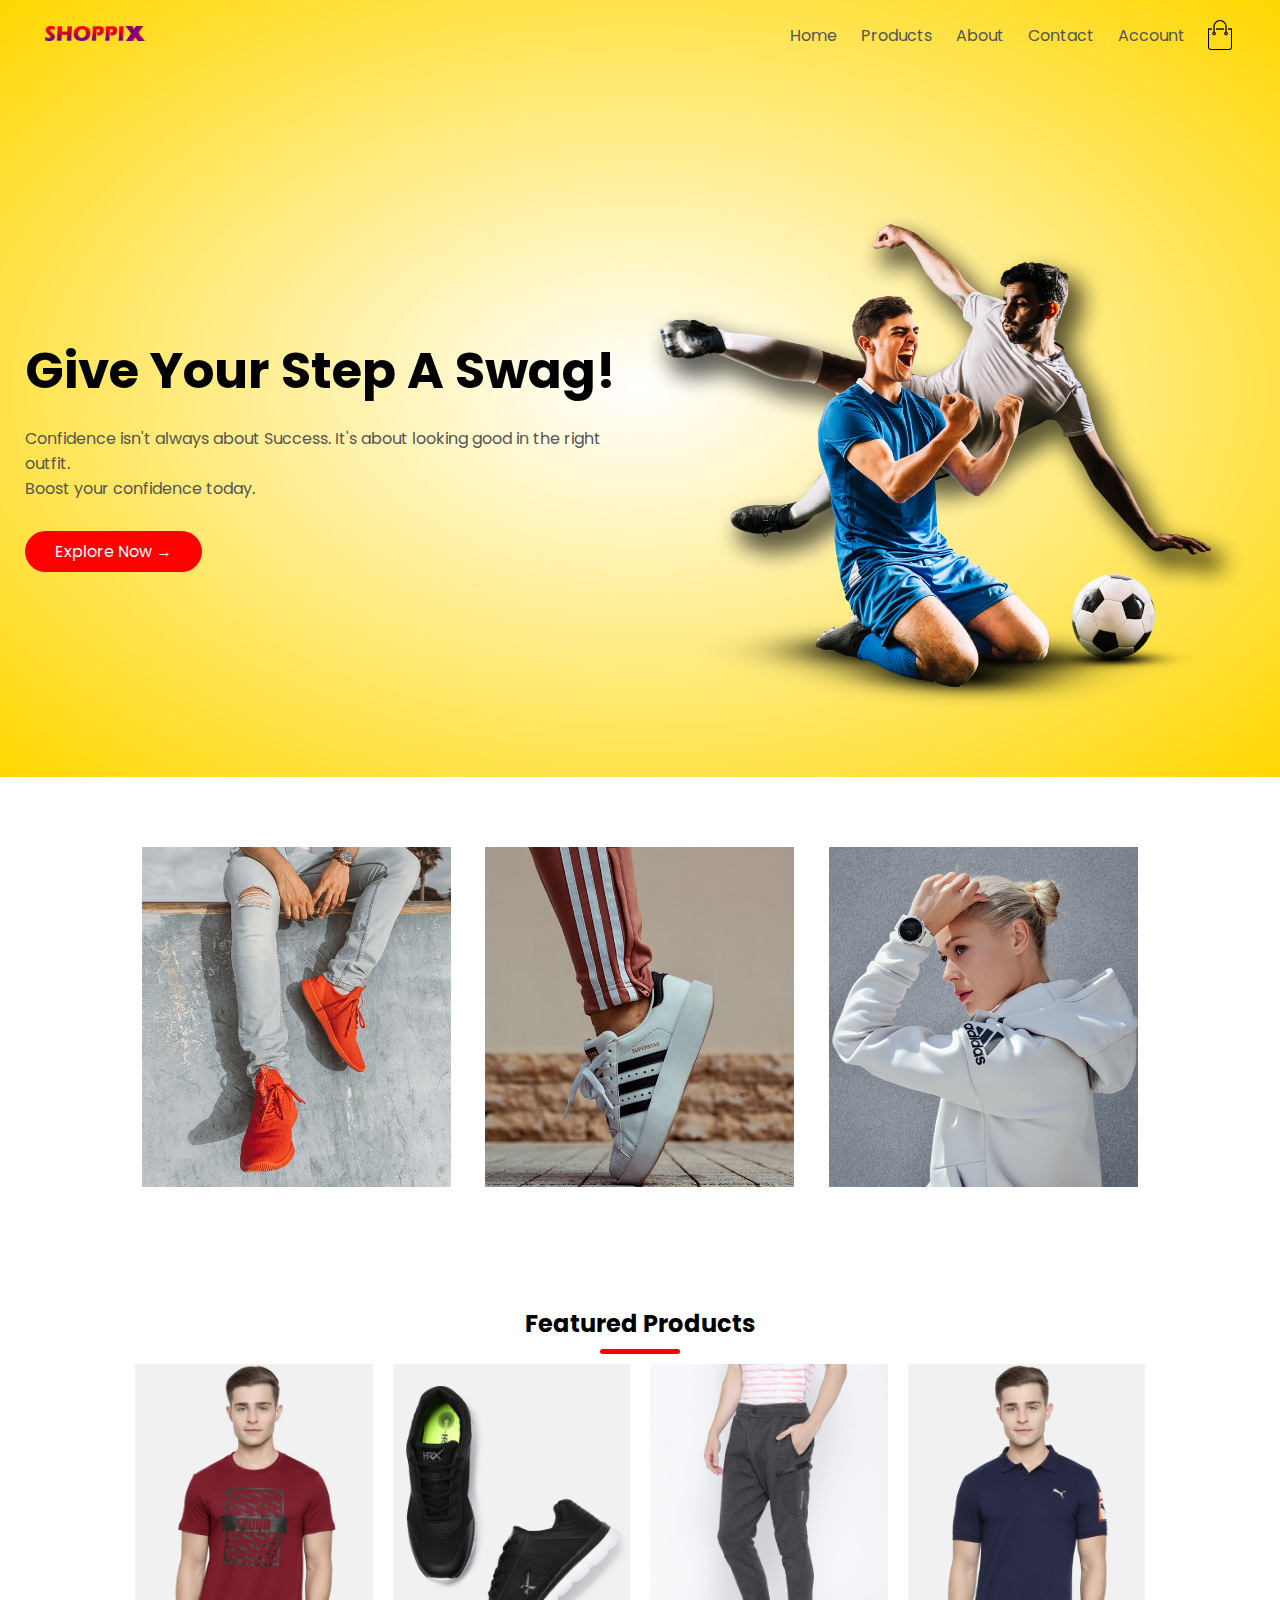
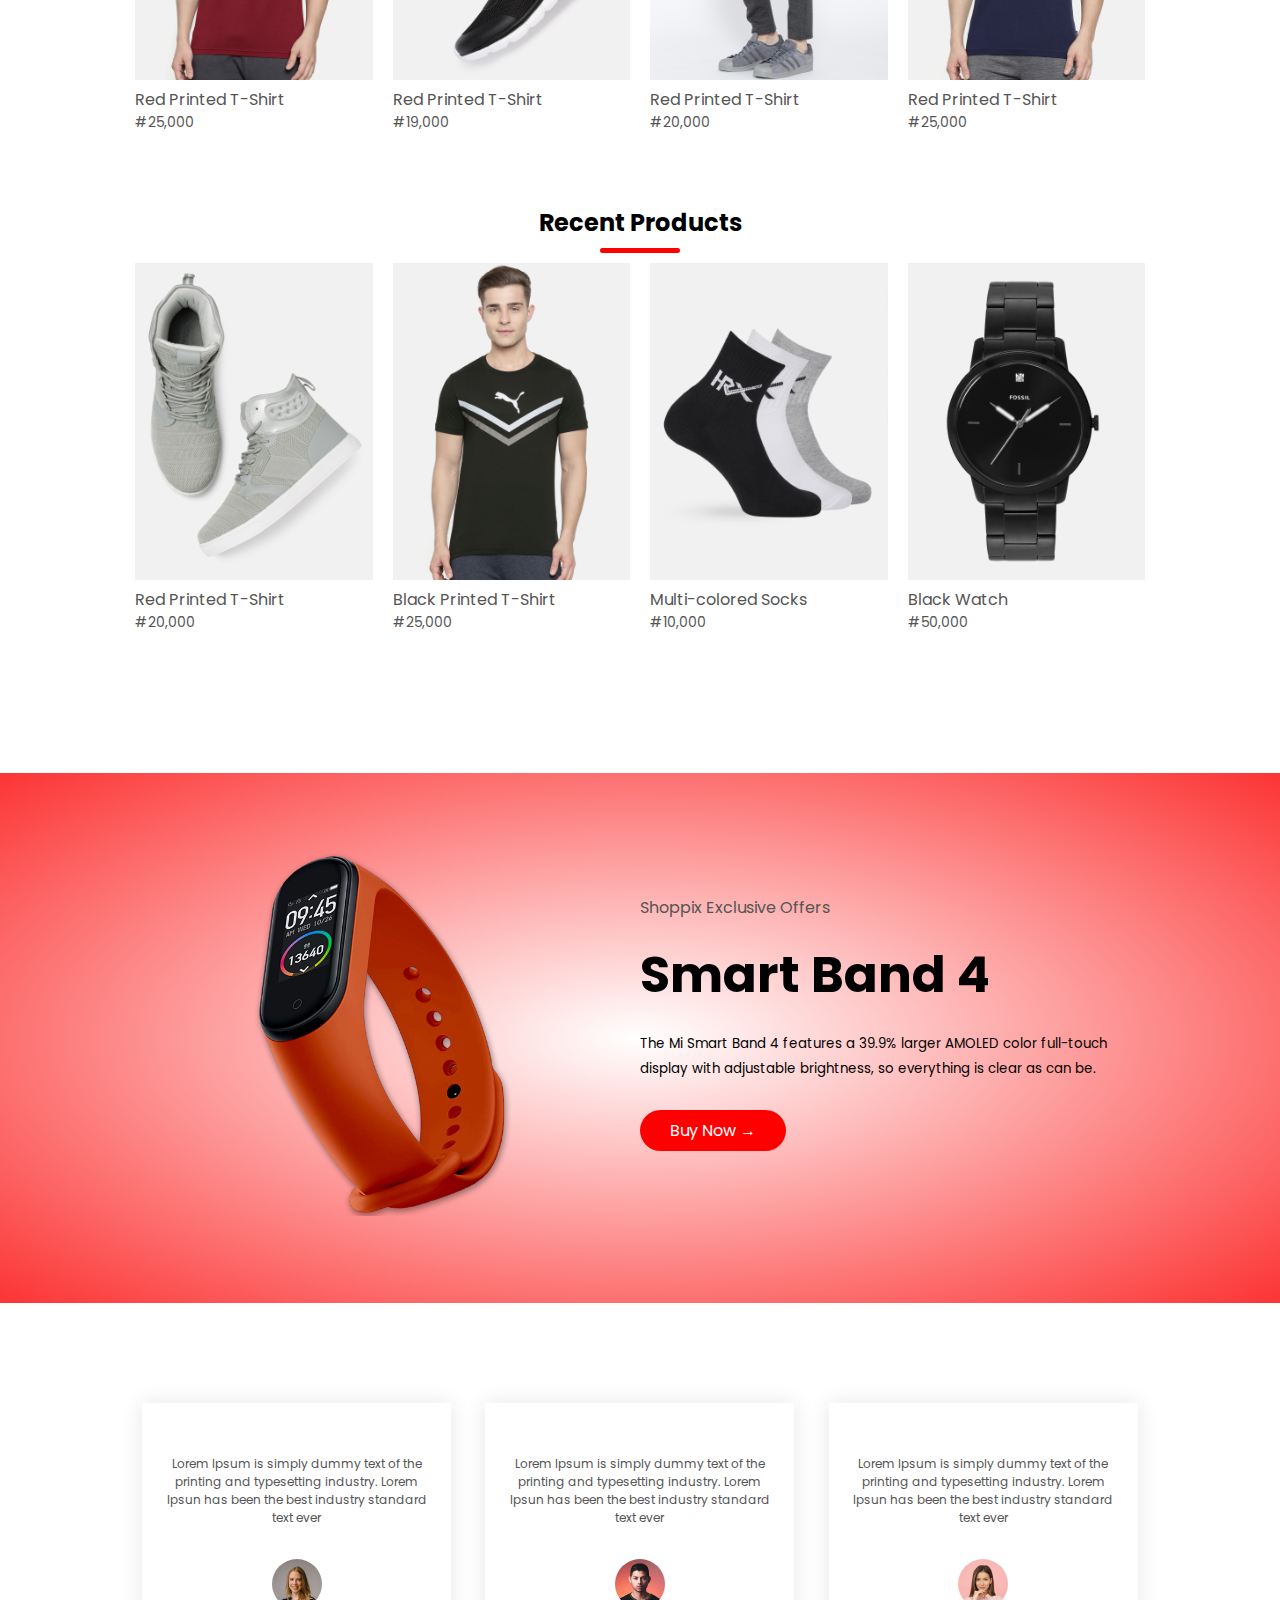
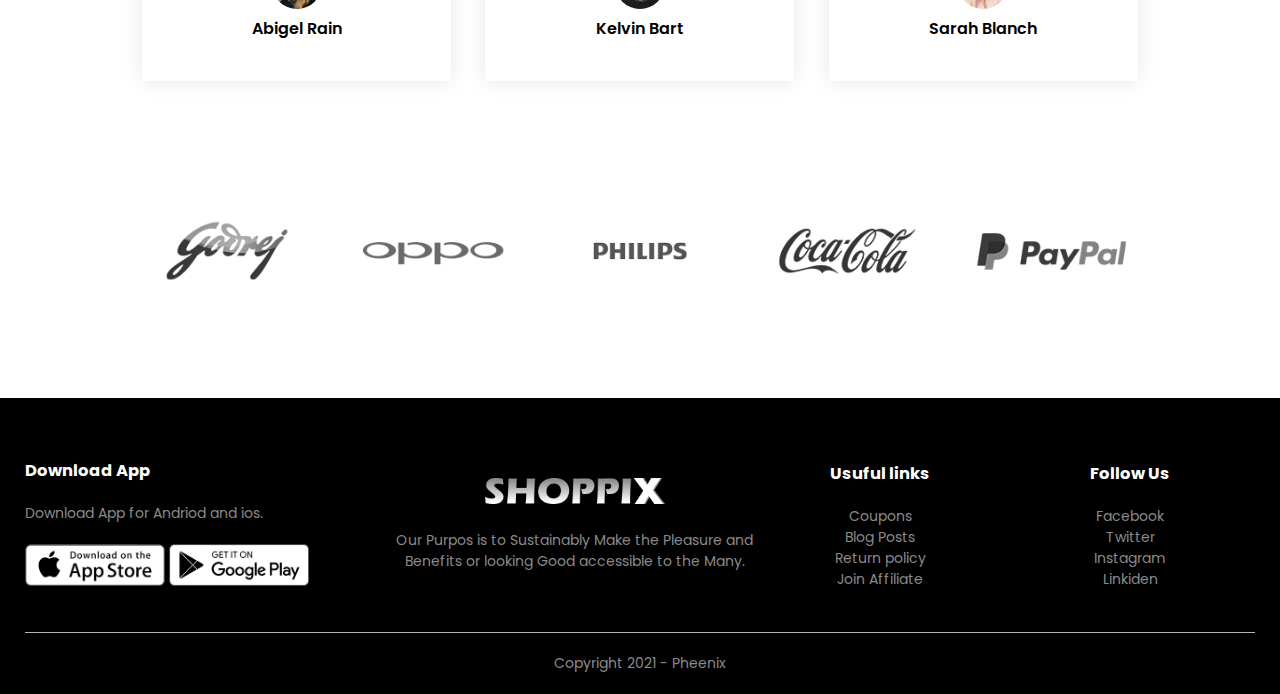
<file: index.html>
<!doctype html>
<html lang="en">
<head>
    <meta charset="utf-8" />
    <meta name="viewport" content= "width=device-width, initial-scale=1.0" />
    <meta http-equiv="X-UA-Compatible" content="ie-edge">
    <title>SHOPPIX</title>
    <link rel="stylesheet" href="style.css" />
    <link rel="stylesheet" href="https://fonts.googleapis.com/css2?family=Poppins:wght@100;200;300;400;500;600;700;800;900&display=swap">

    <link rel="stylesheet" href="https://pro.fontawesome.com/releases/v5.10.0/css/all.css" integrity="sha384-AYmEC3Yw5cVb3ZcuHtOA93w35dYTsvhLPVnYs9eStHfGJvOvKxVfELGroGkvsg+p" crossorigin="anonymous"/>
</head>
<body>
    <!--NavBar-->
    <div class="header">
        <div class="container">
            <div class="navbar">
                <div class="logo">
                    <img src="images/Logo/shoppix.png" width="100px">
                </div>
                <nav>
                    <ul id="MenuItems">
                        <li><a href="index.html">Home</a></li>
                        <li><a href="products.html">Products</a></li>
                        <li><a href="">About</a></li>
                        <li><a href="">Contact</a></li>
                        <li><a href="">Account</a></li>
                    </ul>
                </nav>
                <img src="images/cart.png" width="30px" height="30px">
                <img src="images/menu.png" class="menu-icon" onclick="menutoggle()">
            </div>
            <div class="row">
                <div class="col-2">
                    <h1>Give Your Step A Swag!</h1>
                    <p>Confidence isn't always about Success. It's about looking good in the right outfit.<br>Boost your confidence today.</p>
                    <a href="" class="btn">Explore Now &#8594;</a>
                </div>
                <div class="col-2">
                    <img src="images/image1.png">
                </div>
            </div>
        </div>
    </div>

<!----Featured Section---->

    <div class="categories">
        <div class="small-container">
            <div class="row">
                <div class="col-3">
                    <img src="images/Category/category-1.jpg">
                </div>
                <div class="col-3">
                    <img src="images/Category/category-2.jpg">
                </div>
                <div class="col-3">
                    <img src="images/Category/category-3.jpg">
                </div>
            </div>
        </div>
    </div>

<!----Featured Products---->
    <div class="small-container">
        <h2 class="title">Featured Products</h2>
        <div class="row">
            <div class="col-4">
                <a href="Products details.html"><img src="images/Product/product-1.jpg">
                    <h4>Red Printed T-Shirt</h4></a>
                <div class="rating">
                    <i class="fa fa-star"></i>
                    <i class="fa fa-star"></i>
                    <i class="fa fa-star"></i>
                    <i class="fa fa-star"></i>
                    <i class="fa fa-star"></i>
                </div>
                <p>#25,000</p>
            </div>

            <div class="col-4">
                <a href="Products details.html"><img src="images/Product/product-2.jpg">
                    <h4>Red Printed T-Shirt</h4></a>
                <div class="rating">
                    <i class="fa fa-star"></i>
                    <i class="fa fa-star"></i>
                    <i class="fa fa-star"></i>
                    <i class="fa fa-star"></i>
                    <i class="fa fa-star"></i>
                </div>
                <p>#19,000</p>
            </div>

            <div class="col-4">
                <a href="Products details.html"><img src="images/Product/product-3.jpg">
                    <h4>Red Printed T-Shirt</h4></a>
                <div class="rating">
                    <i class="fa fa-star"></i>
                    <i class="fa fa-star"></i>
                    <i class="fa fa-star"></i>
                    <i class="fa fa-star"></i>
                    <i class="fa fa-star"></i>
                </div>
                <p>#20,000</p>
            </div>

            <div class="col-4">
                <a href="Products details.html"><img src="images/Product/product-4.jpg">
                    <h4>Red Printed T-Shirt</h4></a>
                <div class="rating">
                    <i class="fa fa-star"></i>
                    <i class="fa fa-star"></i>
                    <i class="fa fa-star"></i>
                    <i class="fa fa-star"></i>
                    <i class="fa fa-star"></i>
                </div>
                <p>#25,000</p>
            </div>
        </div>

        <div>
            <h2 class="title">Recent Products</h2>

            <div class="row">
                <div class="col-4">
                    <a href="Products details.html"><img src="images/Product/product-5.jpg">
                        <h4>Red Printed T-Shirt</h4></a>
                    <div class="rating">
                        <i class="fa fa-star"></i>
                        <i class="fa fa-star"></i>
                        <i class="fa fa-star"></i>
                        <i class="fa fa-star"></i>
                        <i class="fa fa-star"></i>
                    </div>
                    <p>#20,000</p>
                </div>
    
                <div class="col-4">
                    <a href="Products details.html"><img src="images/Product/product-6.jpg">
                        <h4>Black Printed T-Shirt</h4></a>
                    <div class="rating">
                        <i class="fa fa-star"></i>
                        <i class="fa fa-star"></i>
                        <i class="fa fa-star"></i>
                        <i class="fa fa-star"></i>
                        <i class="fa fa-star"></i>
                    </div>
                    <p>#25,000</p>
                </div>
    
                <div class="col-4">
                    <a href="Products details.html"><img src="images/Product/product-7.jpg">
                        <h4>Multi-colored Socks</h4></a>
                    <div class="rating">
                        <i class="fa fa-star"></i>
                        <i class="fa fa-star"></i>
                        <i class="fa fa-star"></i>
                        <i class="fa fa-star"></i>
                        <i class="fa fa-star"></i>
                    </div>
                    <p>#10,000</p>
                </div>
    
                <div class="col-4">
                    <a href="Products details.html"><img src="images/Product/product-8.jpg">
                        <h4>Black Watch</h4></a>
                    <div class="rating">
                        <i class="fa fa-star"></i>
                        <i class="fa fa-star"></i>
                        <i class="fa fa-star"></i>
                        <i class="fa fa-star"></i>
                        <i class="fa fa-star"></i>
                    </div>
                    <p>#50,000</p>
                </div>
            </div>
        </div>
    </div>
    
    <!----Offer---->
    <div class="offer">
        <div class="small-container">
            <div class="row">
                <div class="col-2">
                    <img src="images/exclusive.png" class="offer-img">
                </div>
                <div class="col-2">
                    <p>Shoppix Exclusive Offers</p>
                    <h1>Smart Band 4</h1>
                    <small>The Mi Smart Band 4 features a 39.9% larger AMOLED color full-touch display with adjustable brightness, so everything is clear as can be.</small><br>
                    <a href="" class="btn">Buy Now &#8594;</a>
                </div>
            </div>
        </div>
    </div>

    <!---Testimonial--->

    <div class="testimonial">
        <div class="small-container">
            <div class="row">
                <div class="col-3">
                    <i class="fa fa-quote-left"></i>
                    <p>Lorem Ipsum is simply dummy text of the printing and typesetting industry. Lorem Ipsun has been the best industry standard text ever</p>

                    <div class="rating">
                        <i class="fa fa-star"></i>
                        <i class="fa fa-star"></i>
                        <i class="fa fa-star"></i>
                        <i class="fa fa-star"></i>
                        <i class="fa fa-star"></i>
                    </div>
                    <img src="images/user-1.png">
                    <h3>Abigel Rain</h3>
                </div>

                <div class="col-3">
                    <i class="fa fa-quote-left"></i>
                    <p>Lorem Ipsum is simply dummy text of the printing and typesetting industry. Lorem Ipsun has been the best industry standard text ever</p>

                    <div class="rating">
                        <i class="fa fa-star"></i>
                        <i class="fa fa-star"></i>
                        <i class="fa fa-star"></i>
                        <i class="fa fa-star"></i>
                        <i class="fa fa-star"></i>
                    </div>
                    <img src="images/user-2.png">
                    <h3>Kelvin Bart</h3>
                </div>

                <div class="col-3">
                    <i class="fa fa-quote-left"></i>
                    <p>Lorem Ipsum is simply dummy text of the printing and typesetting industry. Lorem Ipsun has been the best industry standard text ever</p>

                    <div class="rating">
                        <i class="fa fa-star"></i>
                        <i class="fa fa-star"></i>
                        <i class="fa fa-star"></i>
                        <i class="fa fa-star"></i>
                        <i class="fa fa-star"></i>
                    </div>
                    <img src="images/user-3.png">
                    <h3>Sarah Blanch</h3>
                </div>
            </div>
        </div>
    </div>

    <!--Brands-->

    <div class="brands">
        <div class="small-container">
            <div class="row">
                <div class="col-5">
                    <img src="images/Logo/logo-godrej.png">
                </div>

                <div class="col-5">
                    <img src="images/Logo/logo-oppo.png">
                </div>

                <div class="col-5">
                    <img src="images/Logo/logo-philips.png">
                </div>

                <div class="col-5">
                    <img src="images/Logo/logo-coca-cola.png">
                </div>

                <div class="col-5">
                    <img src="images/Logo/logo-paypal.png">
                </div>
            </div>
        </div>
    </div>

    <!----Footer---->

    <div class="footer">
        <div class="container">
            <div class="row">
                <div class="footer-col-1">
                    <h3>Download App</h3>
                    <p>Download App for Andriod and ios.</p>
                    <div class="app-logo">
                        <img src="images/app-store.png">
                        <img src="images/play-store.png">
                    </div>
                </div>

                <div class="footer-col-2">
                    <img src="images/Logo/shoppix grey.png">
                    <p>Our Purpos is to Sustainably Make the Pleasure and Benefits or looking Good accessible to the Many.</p>
                </div>

                <div class="footer-col-3">
                    <h3>Usuful links</h3>
                    <ul>
                        <li>Coupons</li>
                        <li>Blog Posts</li>
                        <li>Return policy</li>
                        <li>Join Affiliate</li>
                    </ul>
                </div>

                <div class="footer-col-4">
                    <h3>Follow Us</h3>
                    <ul>
                        <li>Facebook</li>
                        <li>Twitter</li>
                        <li>Instagram</li>
                        <li>Linkiden</li>
                    </ul>
                </div>
            </div>
            <hr>
            <p class="copyright">Copyright 2021 - Pheenix</p>
        </div>
    </div>
 <!--JS for toggle Menu-->
 <script>
     var MenuItems = document.getElementById("MenuItems");

     MenuItems.style.maxHeight = "0px";

     function menutoggle(){
        if(MenuItems.style.maxHeight =="0px")
            {
                 MenuItems.style.maxHeight = "200px"
            }
        else 
            {
                 MenuItems.style.maxHeight = "0px"
            }   
     }
 </script>
</body>
</html>
</file>
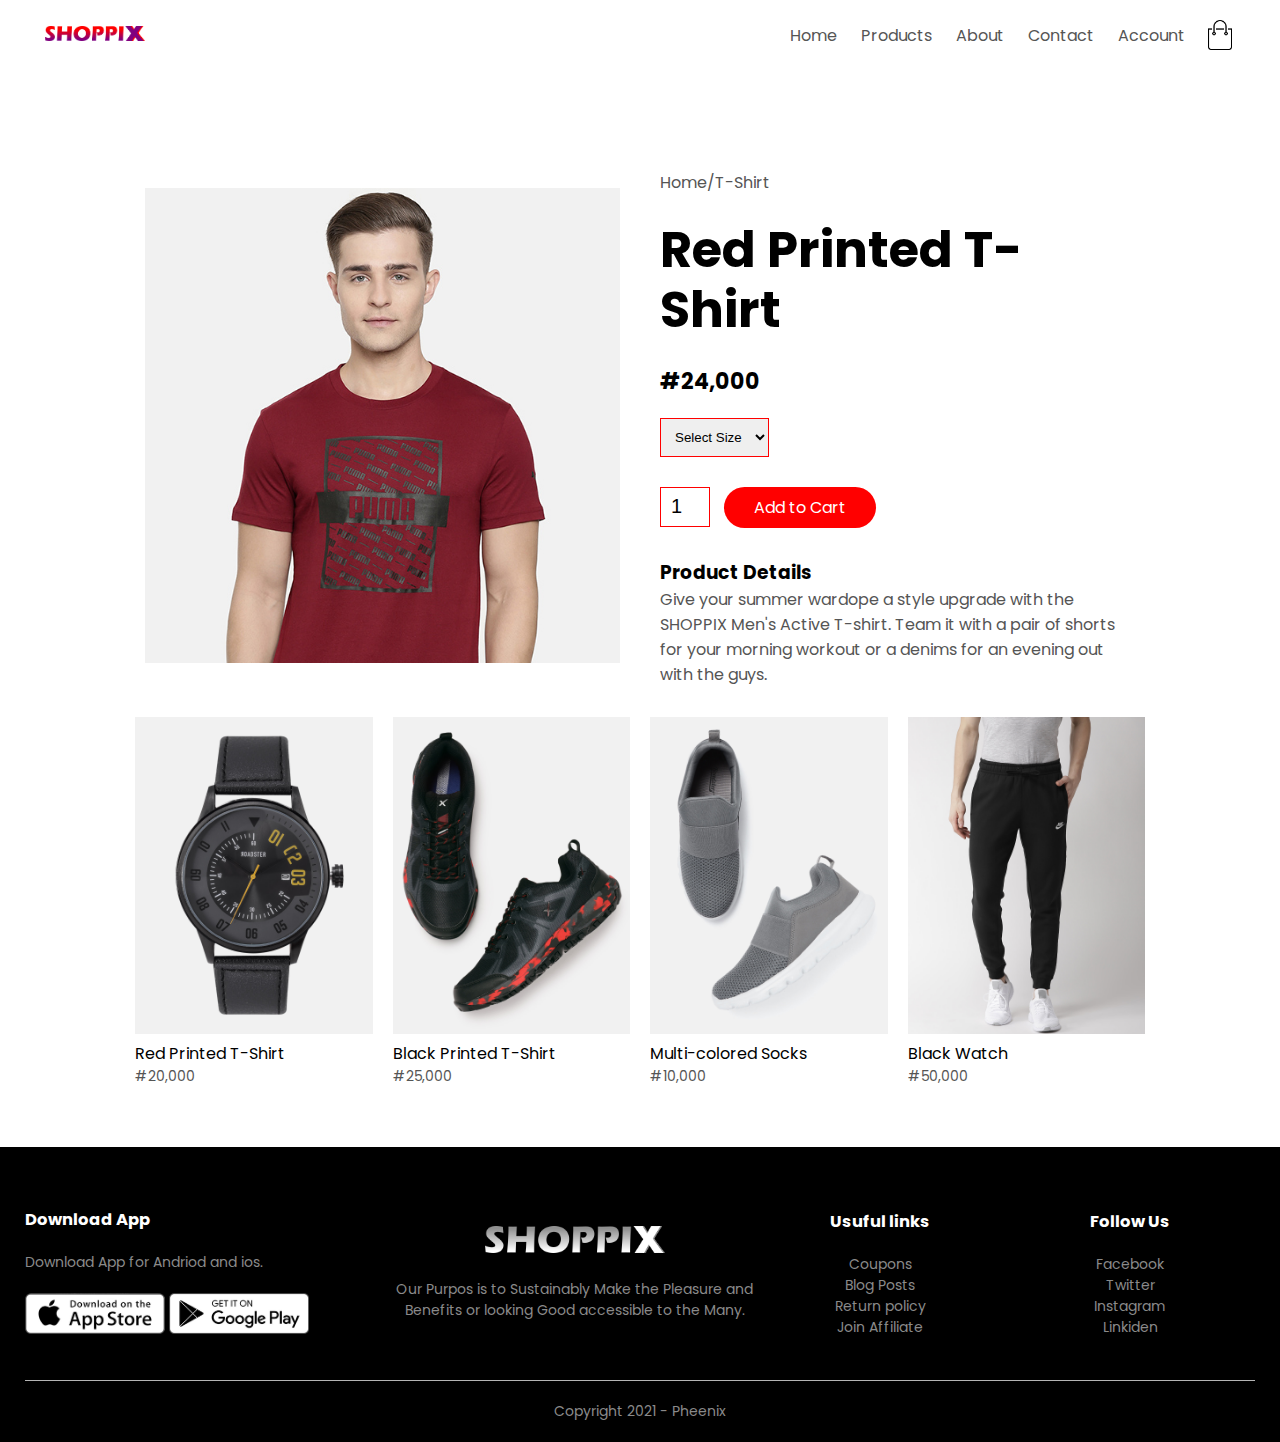
<file: Products details.html>
<!doctype html>
<html lang="en">
<head>
    <meta charset="utf-8" />
    <meta name="viewport" content= "width=device-width, initial-scale=1.0" />
    <meta http-equiv="X-UA-Compatible" content="ie-edge">
    <title>Products - SHOPPIX</title>
    <link rel="stylesheet" href="style.css" />
    <link rel="stylesheet" href="https://fonts.googleapis.com/css2?family=Poppins:wght@100;200;300;400;500;600;700;800;900&display=swap">

    <link rel="stylesheet" href="https://pro.fontawesome.com/releases/v5.10.0/css/all.css" integrity="sha384-AYmEC3Yw5cVb3ZcuHtOA93w35dYTsvhLPVnYs9eStHfGJvOvKxVfELGroGkvsg+p" crossorigin="anonymous"/>
</head>
<body>
    <!--NavBar-->
    <div class="container">
        <div class="navbar">
            <div class="logo">
                <img src="images/Logo/shoppix.png" width="100px">
            </div>
            <nav>
                <ul id="MenuItems">
                    <li><a href="index.html">Home</a></li>
                    <li><a href="Products.html">Products</a></li>
                    <li><a href="">About</a></li>
                    <li><a href="">Contact</a></li>
                    <li><a href="">Account</a></li>
                </ul>
            </nav>
            <img src="images/cart.png" width="30px" height="30px">
            <img src="images/menu.png" class="menu-icon" onclick="menutoggle()">
        </div>
    </div>

<!--Single Product Details-->

    <div class="small-container single-product">
        <div class="row">
            <div class="col-2">
                <img src="images/Gallery/gallery-1.jpg" width="100%">
            </div>

            <div class="col-2">
                <p>Home/T-Shirt</p>
                <h1>Red Printed T-Shirt</h1>
                <h4>#24,000</h4>
                <select>
                    <option>Select Size</option>
                    <option>XXL</option>
                    <option>XL</option>
                    <option>Large</option>
                    <option>Medium</option>
                    <option>Small</option>
                </select>
                <input type="number" value="1">
                <a href="" class="btn">Add to Cart</a>
                <h3>Product Details <i class="fa fa-indent"></i></h3>
                <p>Give your summer wardope a style upgrade with the SHOPPIX Men's Active T-shirt. Team it with a pair of shorts for your morning workout or a denims for an evening out with the guys.  </p>
            </div>
        </div>
    </div>
    <div class="small-container">

        <div class="row">
            <div class="col-4">
                <img src="images/Product/product-9.jpg">
                <h4>Red Printed T-Shirt</h4>
                <div class="rating">
                    <i class="fa fa-star"></i>
                    <i class="fa fa-star"></i>
                    <i class="fa fa-star"></i>
                    <i class="fa fa-star"></i>
                    <i class="fa fa-star"></i>
                </div>
                <p>#20,000</p>
            </div>

            <div class="col-4">
                <img src="images/Product/product-10.jpg">
                <h4>Black Printed T-Shirt</h4>
                <div class="rating">
                    <i class="fa fa-star"></i>
                    <i class="fa fa-star"></i>
                    <i class="fa fa-star"></i>
                    <i class="fa fa-star"></i>
                    <i class="fa fa-star"></i>
                </div>
                <p>#25,000</p>
            </div>

            <div class="col-4">
                <img src="images/Product/product-11.jpg">
                <h4>Multi-colored Socks</h4>
                <div class="rating">
                    <i class="fa fa-star"></i>
                    <i class="fa fa-star"></i>
                    <i class="fa fa-star"></i>
                    <i class="fa fa-star"></i>
                    <i class="fa fa-star"></i>
                </div>
                <p>#10,000</p>
            </div>

            <div class="col-4">
                <img src="images/Product/product-12.jpg">
                <h4>Black Watch</h4>
                <div class="rating">
                    <i class="fa fa-star"></i>
                    <i class="fa fa-star"></i>
                    <i class="fa fa-star"></i>
                    <i class="fa fa-star"></i>
                    <i class="fa fa-star"></i>
                </div>
                <p>#50,000</p>
            </div>
        </div>
        
    </div>

    <!----Footer---->

    <div class="footer">
        <div class="container">
            <div class="row">
                <div class="footer-col-1">
                    <h3>Download App</h3>
                    <p>Download App for Andriod and ios.</p>
                    <div class="app-logo">
                        <img src="images/app-store.png">
                        <img src="images/play-store.png">
                    </div>
                </div>

                <div class="footer-col-2">
                    <img src="images/Logo/shoppix grey.png" width="100px">
                    <p>Our Purpos is to Sustainably Make the Pleasure and Benefits or looking Good accessible to the Many.</p>
                </div>

                <div class="footer-col-3">
                    <h3>Usuful links</h3>
                    <ul>
                        <li>Coupons</li>
                        <li>Blog Posts</li>
                        <li>Return policy</li>
                        <li>Join Affiliate</li>
                    </ul>
                </div>

                <div class="footer-col-4">
                    <h3>Follow Us</h3>
                    <ul>
                        <li>Facebook</li>
                        <li>Twitter</li>
                        <li>Instagram</li>
                        <li>Linkiden</li>
                    </ul>
                </div>
            </div>
            <hr>
            <p class="copyright">Copyright 2021 - Pheenix</p>
        </div>
    </div>
 <!--JS for toggle Menu-->
 <script>
     var MenuItems = document.getElementById("MenuItems");

     MenuItems.style.maxHeight = "0px";

     function menutoggle(){
        if(MenuItems.style.maxHeight =="0px")
            {
                 MenuItems.style.maxHeight = "200px"
            }
        else 
            {
                 MenuItems.style.maxHeight = "0px"
            }   
     }
 </script>
</body>
</html>
</file>
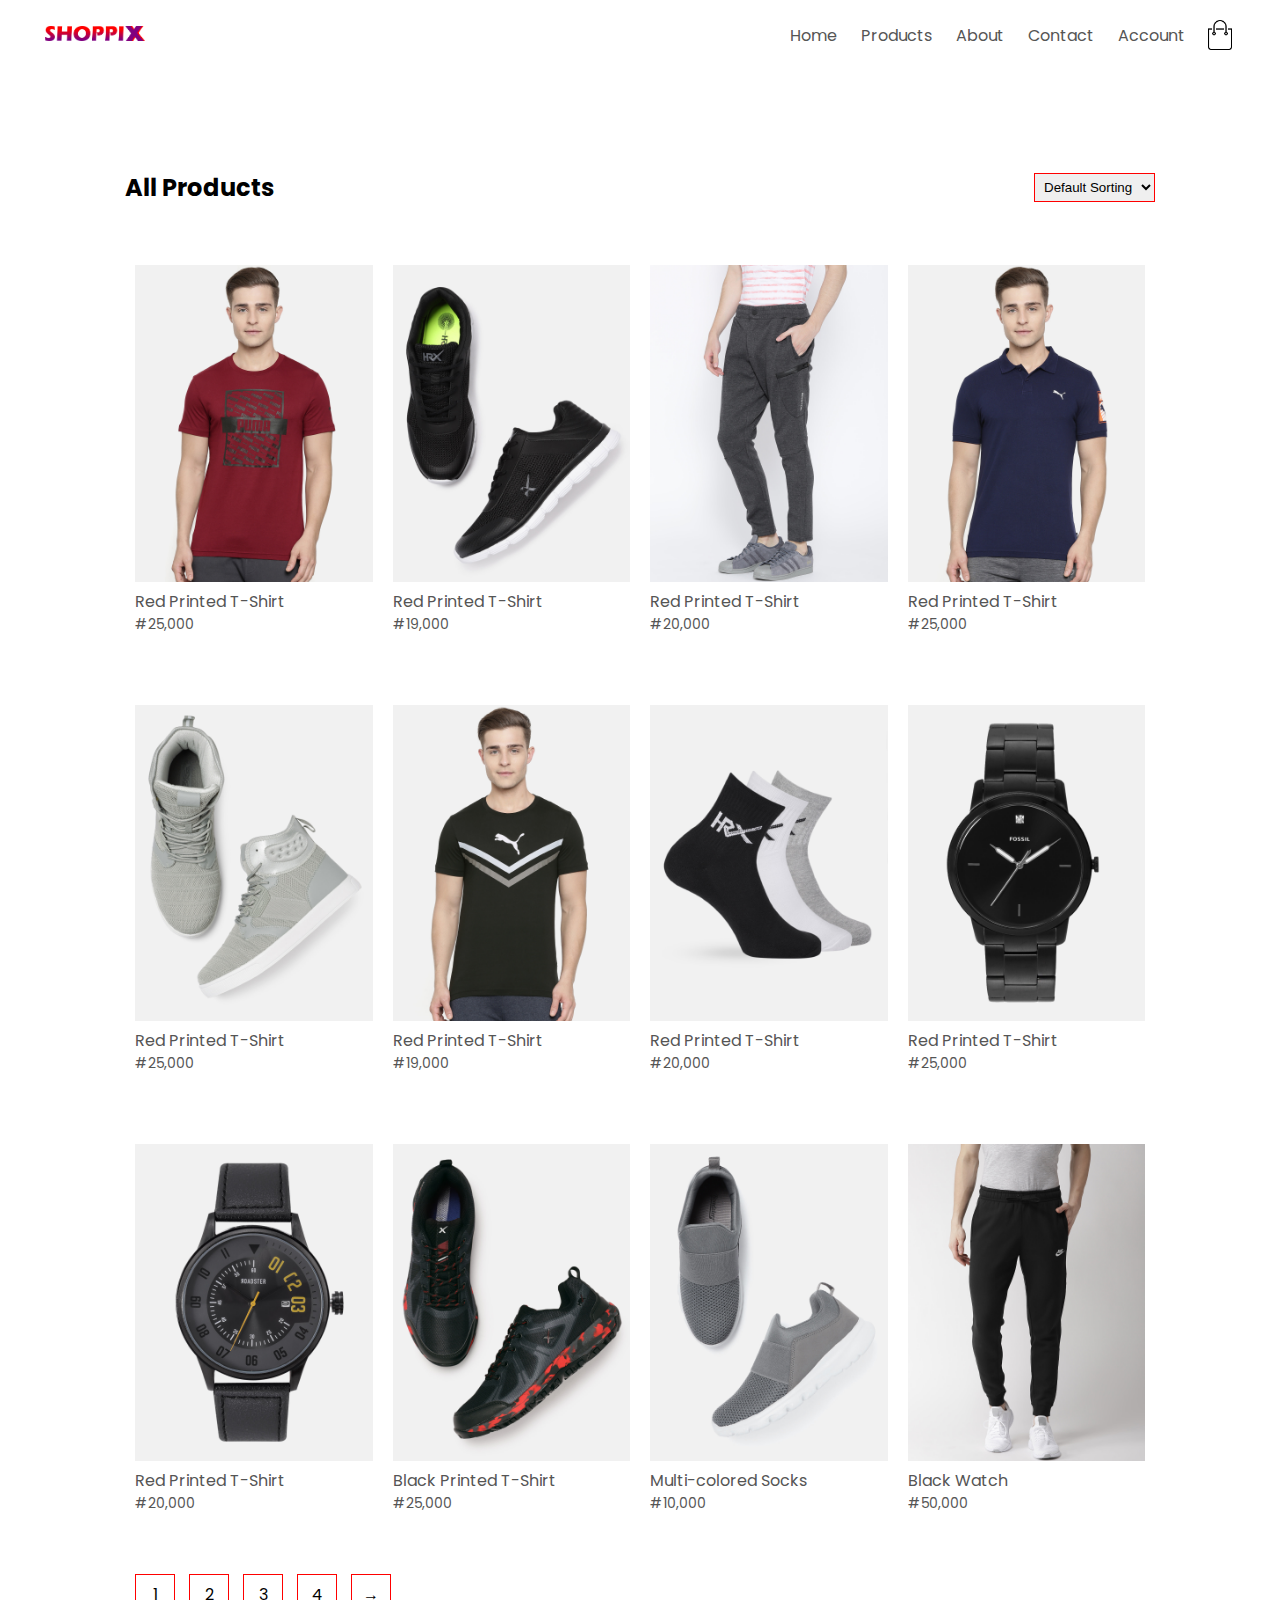
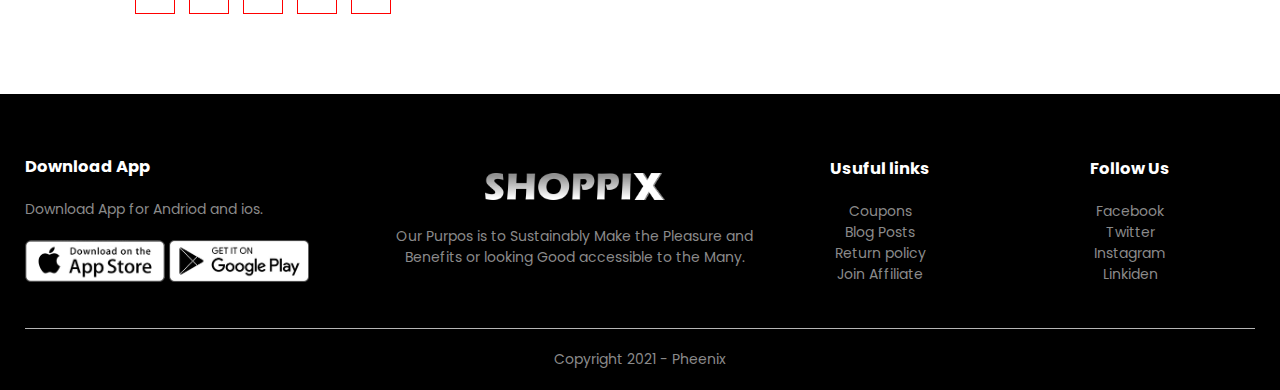
<file: Products.html>
<!doctype html>
<html lang="en">
<head>
    <meta charset="utf-8" />
    <meta name="viewport" content= "width=device-width, initial-scale=1.0" />
    <meta http-equiv="X-UA-Compatible" content="ie-edge">
    <title>Products - SHOPPIX</title>
    <link rel="stylesheet" href="style.css" />
    <link rel="stylesheet" href="https://fonts.googleapis.com/css2?family=Poppins:wght@100;200;300;400;500;600;700;800;900&display=swap">

    <link rel="stylesheet" href="https://pro.fontawesome.com/releases/v5.10.0/css/all.css" integrity="sha384-AYmEC3Yw5cVb3ZcuHtOA93w35dYTsvhLPVnYs9eStHfGJvOvKxVfELGroGkvsg+p" crossorigin="anonymous"/>
</head>
<body>
    <!--NavBar-->
    <div class="container">
        <div class="navbar">
            <div class="logo">
                <img src="images/Logo/shoppix.png" width="100px">
            </div>
            <nav>
                <ul id="MenuItems">
                    <li><a href="index.html">Home</a></li>
                    <li><a href="Products.html">Products</a></li>
                    <li><a href="">About</a></li>
                    <li><a href="">Contact</a></li>
                    <li><a href="">Account</a></li>
                </ul>
            </nav>
            <img src="images/cart.png" width="30px" height="30px">
            <img src="images/menu.png" class="menu-icon" onclick="menutoggle()">
        </div>
    </div>


    <div class="small-container">

        <div class="row row-2">
            <h2>All Products</h2>
            <select>
                <option>Default Sorting</option>
                <option>Sort by Price</option>
                <option>Most Rated</option>
                <option>Most Sales</option>
            </select>
        </div>        
        <div class="row">
            <div class="col-4">
                <a href="Products details.html"><img src="images/Product/product-1.jpg">
                    <h4>Red Printed T-Shirt</h4></a>
                <div class="rating">
                    <i class="fa fa-star"></i>
                    <i class="fa fa-star"></i>
                    <i class="fa fa-star"></i>
                    <i class="fa fa-star"></i>
                    <i class="fa fa-star"></i>
                </div>
                <p>#25,000</p>
            </div>

            <div class="col-4">
                <a href="Products details.html"><img src="images/Product/product-2.jpg">
                    <h4>Red Printed T-Shirt</h4></a>
                <div class="rating">
                    <i class="fa fa-star"></i>
                    <i class="fa fa-star"></i>
                    <i class="fa fa-star"></i>
                    <i class="fa fa-star"></i>
                    <i class="fa fa-star"></i>
                </div>
                <p>#19,000</p>
            </div>

            <div class="col-4">
                <a href="Products details.html"><img src="images/Product/product-3.jpg">
                    <h4>Red Printed T-Shirt</h4></a>
                <div class="rating">
                    <i class="fa fa-star"></i>
                    <i class="fa fa-star"></i>
                    <i class="fa fa-star"></i>
                    <i class="fa fa-star"></i>
                    <i class="fa fa-star"></i>
                </div>
                <p>#20,000</p>
            </div>

            <div class="col-4">
                <a href="Products details.html"><img src="images/Product/product-4.jpg">
                    <h4>Red Printed T-Shirt</h4></a>
                <div class="rating">
                    <i class="fa fa-star"></i>
                    <i class="fa fa-star"></i>
                    <i class="fa fa-star"></i>
                    <i class="fa fa-star"></i>
                    <i class="fa fa-star"></i>
                </div>
                <p>#25,000</p>
            </div>
        </div>
        
        <div class="row">
            <div class="col-4">
               <a href="Products details.html"> <img src="images/Product/product-5.jpg">
                <h4>Red Printed T-Shirt</h4></a>
                <div class="rating">
                    <i class="fa fa-star"></i>
                    <i class="fa fa-star"></i>
                    <i class="fa fa-star"></i>
                    <i class="fa fa-star"></i>
                    <i class="fa fa-star"></i>
                </div>
                <p>#25,000</p>
            </div>

            <div class="col-4">
              <a href="Products details.html">  <img src="images/Product/product-6.jpg">
                <h4>Red Printed T-Shirt</h4></a>
                <div class="rating">
                    <i class="fa fa-star"></i>
                    <i class="fa fa-star"></i>
                    <i class="fa fa-star"></i>
                    <i class="fa fa-star"></i>
                    <i class="fa fa-star"></i>
                </div>
                <p>#19,000</p>
            </div>

            <div class="col-4">
               <a href="Products details.html"> <img src="images/Product/product-7.jpg">
                <h4>Red Printed T-Shirt</h4></a>
                <div class="rating">
                    <i class="fa fa-star"></i>
                    <i class="fa fa-star"></i>
                    <i class="fa fa-star"></i>
                    <i class="fa fa-star"></i>
                    <i class="fa fa-star"></i>
                </div>
                <p>#20,000</p>
            </div>

            <div class="col-4">
              <a href="Products details.html">  <img src="images/Product/product-8.jpg">
                <h4>Red Printed T-Shirt</h4></a>
                <div class="rating">
                    <i class="fa fa-star"></i>
                    <i class="fa fa-star"></i>
                    <i class="fa fa-star"></i>
                    <i class="fa fa-star"></i>
                    <i class="fa fa-star"></i>
                </div>
                <p>#25,000</p>
            </div>
        </div>

        <div class="row">
            <div class="col-4">
                <a href="Products details.html"><img src="images/Product/product-9.jpg">
                    <h4>Red Printed T-Shirt</h4></a>
                <div class="rating">
                    <i class="fa fa-star"></i>
                    <i class="fa fa-star"></i>
                    <i class="fa fa-star"></i>
                    <i class="fa fa-star"></i>
                    <i class="fa fa-star"></i>
                </div>
                <p>#20,000</p>
            </div>

            <div class="col-4">
                <a href="Products details.html"><img src="images/Product/product-10.jpg">
                    <h4>Black Printed T-Shirt</h4></a>
                <div class="rating">
                    <i class="fa fa-star"></i>
                    <i class="fa fa-star"></i>
                    <i class="fa fa-star"></i>
                    <i class="fa fa-star"></i>
                    <i class="fa fa-star"></i>
                </div>
                <p>#25,000</p>
            </div>

            <div class="col-4">
                <a href="Products details.html"><img src="images/Product/product-11.jpg">
                    <h4>Multi-colored Socks</h4></a>
                <div class="rating">
                    <i class="fa fa-star"></i>
                    <i class="fa fa-star"></i>
                    <i class="fa fa-star"></i>
                    <i class="fa fa-star"></i>
                    <i class="fa fa-star"></i>
                </div>
                <p>#10,000</p>
            </div>

            <div class="col-4">
                <a href="Products details.html"><img src="images/Product/product-12.jpg">
                    <h4>Black Watch</h4></a>
                <div class="rating">
                    <i class="fa fa-star"></i>
                    <i class="fa fa-star"></i>
                    <i class="fa fa-star"></i>
                    <i class="fa fa-star"></i>
                    <i class="fa fa-star"></i>
                </div>
                <p>#50,000</p>
            </div>
        </div>

        <div class="page-btn">
            <span>1</span>
            <span>2</span>
            <span>3</span>
            <span>4</span>
            <span>&#8594;</span>
        </div>
    </div>

    <!----Footer---->

    <div class="footer">
        <div class="container">
            <div class="row">
                <div class="footer-col-1">
                    <h3>Download App</h3>
                    <p>Download App for Andriod and ios.</p>
                    <div class="app-logo">
                        <img src="images/app-store.png">
                        <img src="images/play-store.png">
                    </div>
                </div>

                <div class="footer-col-2">
                    <img src="images/Logo/shoppix grey.png">
                    <p>Our Purpos is to Sustainably Make the Pleasure and Benefits or looking Good accessible to the Many.</p>
                </div>

                <div class="footer-col-3">
                    <h3>Usuful links</h3>
                    <ul>
                        <li>Coupons</li>
                        <li>Blog Posts</li>
                        <li>Return policy</li>
                        <li>Join Affiliate</li>
                    </ul>
                </div>

                <div class="footer-col-4">
                    <h3>Follow Us</h3>
                    <ul>
                        <li>Facebook</li>
                        <li>Twitter</li>
                        <li>Instagram</li>
                        <li>Linkiden</li>
                    </ul>
                </div>
            </div>
            <hr>
            <p class="copyright">Copyright 2021 - Pheenix</p>
        </div>
    </div>
 <!--JS for toggle Menu-->
 <script>
     var MenuItems = document.getElementById("MenuItems");

     MenuItems.style.maxHeight = "0px";

     function menutoggle(){
        if(MenuItems.style.maxHeight =="0px")
            {
                 MenuItems.style.maxHeight = "200px"
            }
        else 
            {
                 MenuItems.style.maxHeight = "0px"
            }   
     }
 </script>
</body>
</html>
</file>
<file: style.css>
/*HOME PAGE*/

*{
    margin: 0;
    padding: 0;
    box-sizing: border-box;
}

body{
    font-family: 'poppins', sans-serif;
}

/*NAVBAR*/
.navbar{
    display: flex;
    align-items: center;
    padding: 20px;
}
nav{
    flex: 1;
    text-align: right;
}
nav ul{
    display: inline-block;
    list-style-type: none;
}
nav ul li{
    display: inline-block;
    margin-right: 20px;
}
a{
    text-decoration: none;
    color: #555555;
}
p{
    color: #555555;
}

.container{
    max-width: 1300px;
    margin: auto;
    padding-left: 25px;
    padding-right: 25px;
}

.header{
    background: radial-gradient(#fff, gold);
}
.header .row{
    margin-top: 70px;
}
.row{
    display: flex;
    align-items: center;
    flex-wrap: wrap;
    justify-content: space-around;
}
.col-2{
    flex-basis: 50%;
    min-width: 300px;
}
.col-2 img{
    max-width: 100%;
    padding: 50px 0;
}
.col-2 h1{
    font-size: 50px;
    line-height: 60px;
    margin: 25px 0;
}

.btn{
    display: inline-block;
    background: red;
    color: #ffffff;
    padding: 8px 30px;
    margin: 30px 0;
    border-radius: 30px;
    transition: ease 0.5s;
}
.btn:hover{
    background: maroon;
}


.menu-icon{
    width: 28px;
    margin-left: 20px;
    display: none;
}

/*Media Query for Menu*/

@media only screen and (max-width:800px){
    nav ul{
        position: absolute;
        top: 70px;
        left: 0;
        background: #333333;
        width: 100%;
        overflow: hidden;
        transition: max-height 0.5s;
    }
    nav ul li{
        display: block;
        margin-right: 50px;
        margin-top: 10px;
        margin-bottom: 10px;
    }
    nav ul li a{
        color: #fff;
    }
    .menu-icon{
        display: block;
        cursor: pointer;
    }
}
/*Media Query for less than 600 screen size*/

@media only screen and (max-width: 600px){
    .row{
        text-align: center;
    }
    .col-2, .col-3, .col-4{
        flex-basis: 100%;
    }
}

/*Featured Section*/

.categories{
    margin: 70px 0;
}
.col-3{
    flex-basis: 30%;
    min-width: 250px;
    margin-bottom: 30px;
}
.col-3 img{
    width: 100%;
}
.small-container{
    max-width: 1080px;
    margin: auto;
    padding-left: 25px;
    padding-right: 25px;
}

/*Featured Products*/

.col-4{
    flex-basis: 25%;
    padding: 10px;
    min-width: 200px;
    margin-bottom: 50px;
    transition: ease 0.5s;
}
.col-4 img{
    width: 100%;
}

.title{
    text-align: center;
    margin: auto 0;
    position: relative;
    line-height: 60px;
}
.title::after{
    content: '';
    background: red;
    width: 80px;
    height: 5px;
    border-radius: 5px;
    position: absolute;
    bottom: 0;
    left: 50%;
    transform: translateX(-50%);
}

h4{
    font-weight: normal;
}
.col-4 p{
    font-size: 14px;
}

.rating ,fa{
    color: red;
}

.col-4:hover{
    transform: translateY(-5px);
}

/*Offer*/

.offer{
    background: radial-gradient(#fff, rgb(252, 52, 52));
    margin-top: 80px;
    padding: 30px 0;
}
.col-2 .offer-img{
    padding: 50px;
}
/*Testimonal*/

.testimonial{
    padding-top: 100px;
}
.testimonial .col-3{
    text-align: center;
    padding: 40px 20px;
    box-shadow: 0 0 20px 0px rgba(0,0,0,0.1);
    cursor: pointer;
    transition: ease 0.5s;
}

.testimonial .col-3 img{
    width: 50px;
    margin-top: 20px;
    border-radius: 50px;
}
.testimonial .col-3:hover{
    transform: translateY(-10px);
}
.fa-quote-left{
    font-size: 34px;
    color: red;

}
.col-3 p{
    font-size: 12px;
    margin: 12px 0;
}
.testimonial .col-3 h3{
    font-weight: 600;
    font-size: 16px;
}

/*Brands*/

.brands{
    margin: 100px auto;
}
.col-5{
    width: 160px;
}
.col-5 img{
    width: 100%;
    cursor: pointer;
    filter: grayscale(100%);
}
.col-5 img:hover{
    filter: grayscale(0);
}

/*Footer*/

.footer{
    background: #000;
    color: #8a8a8a;
    font-size: 14px;
    padding: 60px 0 20px
}
.footer p{
    color: #8a8a8a;
}
.footer h3{
    color: #fff;
    margin-bottom: 20px;
}
.footer-col-1, .footer-col-2, .footer-col-3, .footer-col-4{
    min-width: 250px;
    margin-bottom: 20px;
}
.footer-col-1{
    flex-basis: 30%;
}
.footer-col-2{
    flex: 1;
    text-align: center;
}
.footer-col-2 img{
    width: 180px;
    margin-bottom: 20px;
}
.footer-col-3, .footer-col-4{
    flex-basis: 12%;
    text-align: center;
}
ul{
    list-style-type: none;
}

.app-logo{
    margin-top: 20px;
}
.app-logo img{
    width: 140px;
}
.footer hr{
    border: none;
    background: #b5b5b5;
    height: 1px;
    margin: 20px 0;
}
.copyright{
    text-align: center;
}

/* PRODUCTS PAGE*/
.row-2{
    justify-content: space-between;
    margin: 100px auto 50px;
}

select{
    border: 1px solid red;
    padding: 5px;
}
select:focus{
    outline: none;
}

.page-btn{
    margin: 0 auto 80px;
}
.page-btn span{
    display: inline-block;
    border: 1px solid red;
    margin-left: 10px;
    width: 40px;
    height: 40px;
    text-align: center;
    line-height: 40px;
    cursor: pointer;
}
.page-btn span:hover{
    background: red;
    color: white;
}

/*Single Product Details*/

.single-product{
    margin-top: 80px;
}
.single-product .col-2 img{
    padding: 0;
}
.single-product .col-2{
    padding: 20px;
}
.single-product h4{
    margin: 20px 0;
    font-size: 22px;
    font-weight: bold;
}
.single-product select{
    display: block;
    padding: 10px;
    margin-top: 20px;
}
.single-product input{
    width: 50px;
    height: 40px;
    padding-left: 10px;
    font-size: 20px;
    margin-right: 10px;
    border: 1px solid red;
}
input:focus{
    outline: none;
}
.single-product .fa{
    color: red;
    margin-left: 10px;
}
</file>
